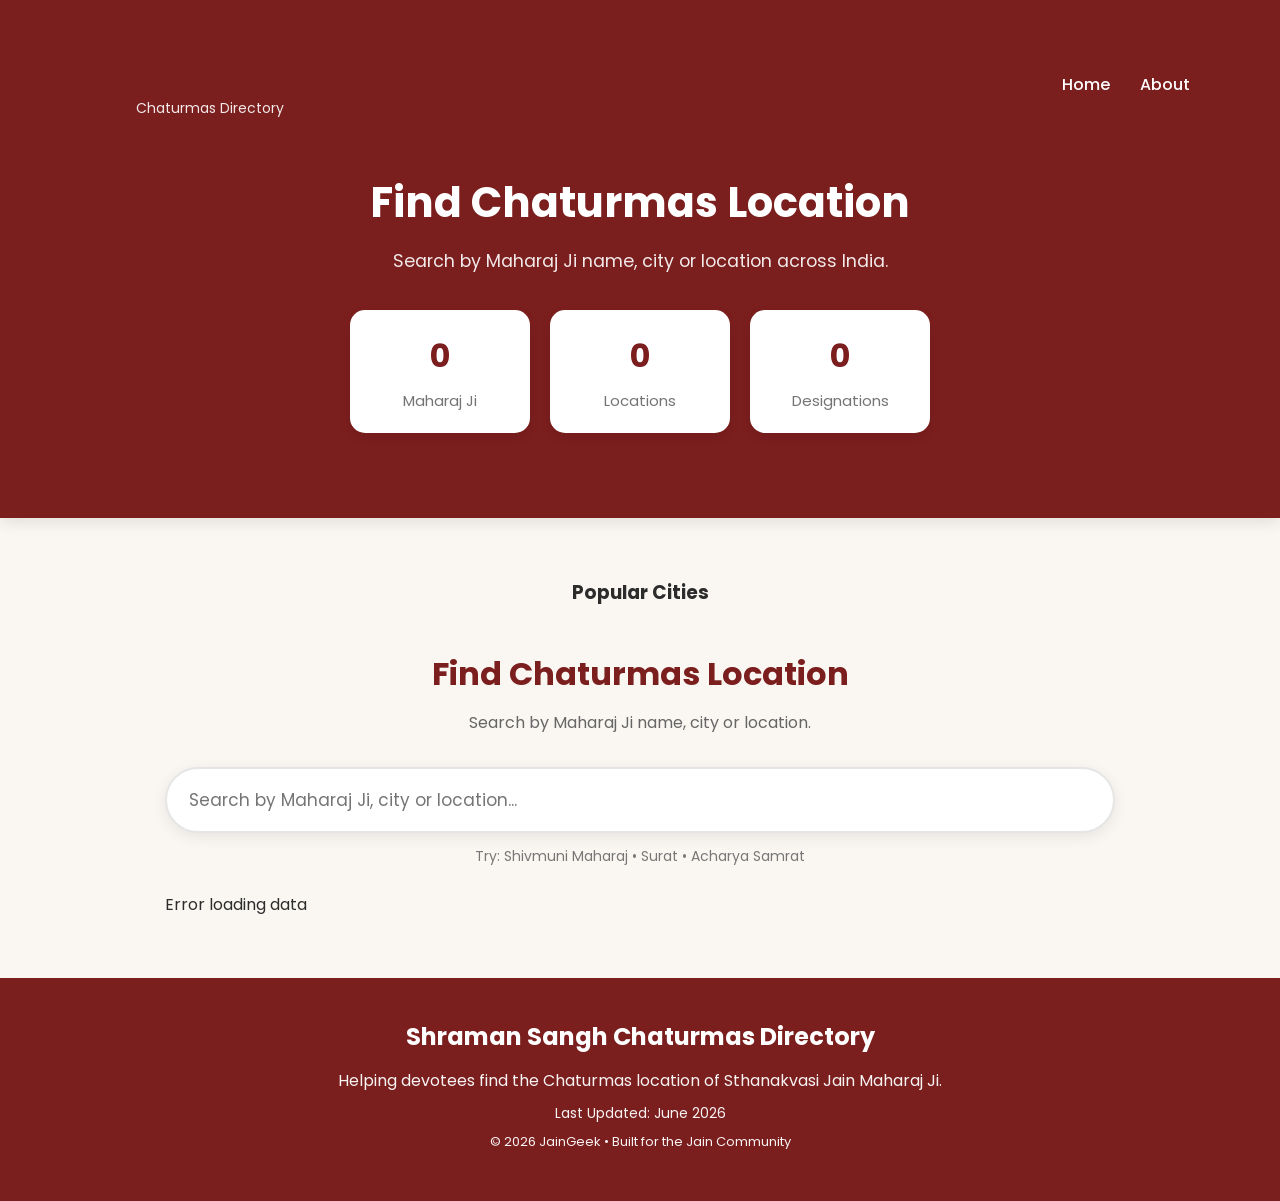
<file: index.html>
<!DOCTYPE html>
<html lang="en">
<head>
  <meta charset="UTF-8">
  <meta name="viewport" content="width=device-width, initial-scale=1.0">
  <title>Shraman Sangh Chaturmas Directory</title>
  <link rel="preconnect" href="https://fonts.googleapis.com">
<link rel="preconnect" href="https://fonts.gstatic.com" crossorigin>
<link href="https://fonts.googleapis.com/css2?family=Poppins:wght@300;400;500;600;700&display=swap" rel="stylesheet">
  <link rel="stylesheet" href="css/style.css">
  
</head>

<body>

<header>
    <nav class="navbar">
        <div class="logo">
            <h2>Shraman Sangh</h2>
            <span>Chaturmas Directory</span>
        </div>

        <ul class="nav-links">
            <li><a href="#">Home</a></li>
            <li><a href="#">About</a></li>
        </ul>
    </nav>

    <div class="hero">
        <h1>Find Chaturmas Location</h1>
        <p>Search by Maharaj Ji name, city or location across India.</p>
    </div>
    <div class="stats">

    <div class="stat-box">
        <h3 id="saintCount">0</h3>
        <p>Maharaj Ji</p>
    </div>

    <div class="stat-box">
        <h3 id="locationCount">0</h3>
        <p>Locations</p>
    </div>

    <div class="stat-box">
        <h3 id="designationCount">0</h3>
        <p>Designations</p>
    </div>

</div>

</header>

<div class="container">

    <h3>Popular Cities</h3>

<div id="popularCities" class="city-chips"></div>
  <h2>Find Chaturmas Location</h2>

  <p class="subtitle">
  Search by Maharaj Ji name, city or location.
  </p>

  <input
      type="text"
      id="searchBox"
      placeholder="Search by Maharaj Ji, city or location..."
  >
  <div id="searchSuggestions" class="suggestions"></div>
  <p class="search-hint">
      Try: Shivmuni Maharaj • Surat • Acharya Samrat
  </p>

  <p id="resultCount"></p>
  <div id="results">

    <div class="card">
      <h3>Website Under Development 🚧</h3>
      <p>Very soon you'll be able to search Maharaj Ji and view their Chaturmas location.</p>
    </div>

  </div>

</div>

<footer>
    <div class="footer-content">
        <h3>Shraman Sangh Chaturmas Directory</h3>
        <p>Helping devotees find the Chaturmas location of Sthanakvasi Jain Maharaj Ji.</p>

        <p class="update">Last Updated: June 2026</p>

        <p class="copyright">
            © 2026 JainGeek • Built for the Jain Community
        </p>
    </div>
</footer>
<script src="js/config.js"></script>
<script src="js/data.js"></script>
<script src="js/utils.js"></script>
<script src="js/stats.js"></script>
<script src="js/cities.js"></script>
<script src="js/search.js"></script>
<script src="js/render.js"></script>
<script src="js/script.js"></script>
</body>

</html>
</file>
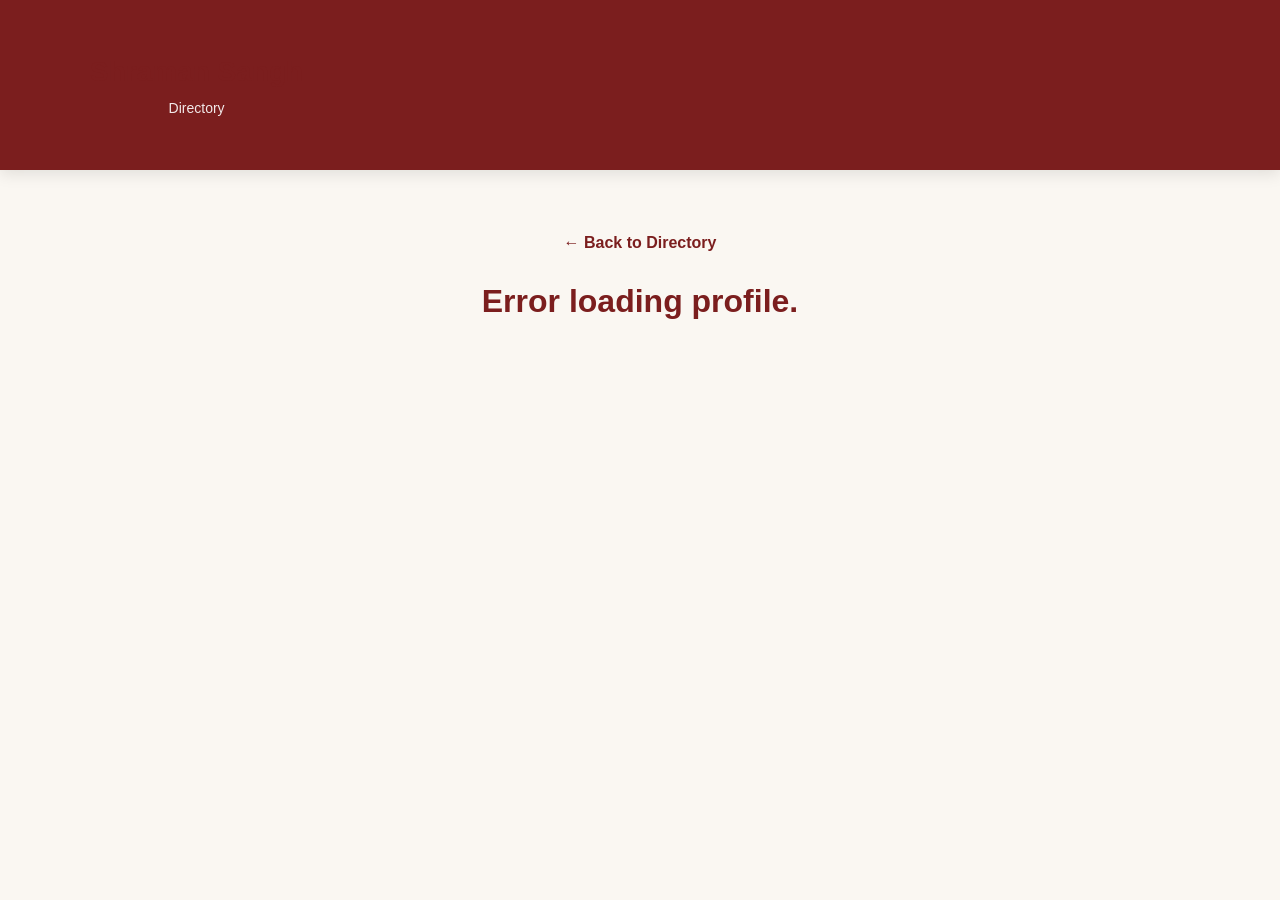
<file: maharaj.html>
<!DOCTYPE html>
<html lang="en">
<head>
    <meta charset="UTF-8">
    <meta name="viewport" content="width=device-width, initial-scale=1.0">
    <title>Maharaj Profile</title>

    <link rel="stylesheet" href="css/style.css">
</head>

<body>

<header>
    <nav class="navbar">
        <div class="logo">
            <h2>Shraman Sangh</h2>
            <span>Directory</span>
        </div>
    </nav>
</header>

<div class="container">
    <a href="index.html" class="back-btn">← Back to Directory</a>
    <div id="profile">
        <h2>Loading profile...</h2>
    </div>

</div>

<script src="js/config.js"></script>
<script src="js/data.js"></script>
<script src="js/profile.js"></script>

</body>
</html>
</file>
<file: css/style.css>
*{
      margin:0;
      padding:0;
      box-sizing:border-box;
       font-family: 'Poppins', sans-serif;
    }

    body{
    background:#FAF7F2;
    color:#2C2C2C;
    line-height:1.6;
}

   header{
    background:#7B1E1E;
    color:white;
    padding:50px 20px;
    text-align:center;
    box-shadow:0 4px 15px rgba(0,0,0,0.1);
}

header h1{
    font-size:2.6rem;
    font-weight:700;
    margin-bottom:10px;
}

header p{
    font-size:1.1rem;
    opacity:0.9;
}
.navbar{
    display:flex;
    justify-content:space-between;
    align-items:center;
    max-width:1100px;
    margin:auto;
}

.logo h2{
    margin:0;
    font-size:28px;
}

.logo span{
    font-size:14px;
    opacity:.9;
}

.nav-links{
    list-style:none;
    display:flex;
    gap:30px;
}

.nav-links a{
    color:white;
    text-decoration:none;
    font-weight:500;
}

.nav-links a:hover{
    text-decoration:underline;
}

.hero{
    margin-top:50px;
}

    .container{
    width:92%;
    max-width:950px;
    margin:60px auto;
    text-align:center;
}
h2{
    font-size:2rem;
    color:#7B1E1E;
    margin-bottom:10px;
}

    .subtitle{
    max-width:600px;
    margin:0 auto 30px;
    color:#666;
    font-size:1rem;
    line-height:1.7;
}
    
    input{
    width:100%;
    padding:18px 22px;
    font-size:17px;
    border:2px solid #E5E5E5;
    border-radius:50px;
    outline:none;
    transition:0.3s;
    background:white;
    box-shadow:0 4px 15px rgba(0,0,0,0.08);
}

  input:focus{
    border-color:#7B1E1E;
    box-shadow:0 0 0 5px rgba(123,30,30,0.12);
}

    #results{
      margin-top:25px;
      text-align:left;
    }

   .card{
    background:#fff;
    border-radius:16px;
    padding:20px;
    margin-bottom:20px;
    border-left:6px solid #7B1E1E;
    box-shadow:0 8px 24px rgba(0,0,0,.08);
    transition:.3s;
}

    .card:hover{
    transform:translateY(-5px);
    box-shadow:0 12px 30px rgba(0,0,0,.12);
}
    .card h3{
        margin-bottom: 8px;
        color: #8B0000;
    }

    .card p{
        margin: 4px 0;
        color: #333;
        font-size: 14px;
    }

    @media (max-width: 600px){

    header{
        padding: 15px;
        font-size: 14px;
    }
.navbar{
    flex-direction:column;
    gap:15px;
}

.nav-links{
    gap:20px;
}

.hero{
    margin-top:30px;
}

    .container{
        width: 95%;
        margin: 20px auto;
    }

    h2{
        font-size: 18px;
    }

    input{
        font-size: 14px;
        padding: 12px;
    }

    .card{
        padding: 12px;
        border-radius: 10px;
    }

    .card h3{
        font-size: 16px;
    }

    .card p{
        font-size: 13px;
    }
    }

.designation{
    color:#7B1E1E;
    font-weight:600;
    margin-bottom:10px;
}

.details-btn{
    margin-top:15px;
    background:#7B1E1E;
    color:#fff;
    border:none;
    padding:10px 18px;
    border-radius:8px;
    cursor:pointer;
    font-size:14px;
    transition:.3s;
}

.details-btn:hover{
    background:#5b1515;
}    

footer{
    background:#7B1E1E;
    color:white;
    margin-top:60px;
    padding:40px 20px;
    text-align:center;
}

.footer-content{
    max-width:800px;
    margin:auto;
}

.footer-content h3{
    margin-bottom:12px;
    font-size:24px;
}

.footer-content p{
    margin:8px 0;
    opacity:.95;
}

.update{
    margin-top:20px;
    font-size:14px;
    opacity:.8;
}

.copyright{
    margin-top:20px;
    font-size:13px;
    opacity:.7;
}

.search-hint{
    margin-top:12px;
    color:#777;
    font-size:14px;
    text-align:center;
}

#resultCount{
    margin:20px 0;
    color:#666;
    font-weight:500;
}

html{
    scroll-behavior:smooth;
}

body{
    animation:fadeIn .5s ease;
}

@keyframes fadeIn{
    from{
        opacity:0;
        transform:translateY(10px);
    }
    to{
        opacity:1;
        transform:translateY(0);
    }
}

mark{
    background:#FFE08A;
    color:#000;
    padding:2px 4px;
    border-radius:4px;
}

.map-btn{
    display:inline-block;
    margin-top:12px;
    padding:10px 16px;
    background:#0F9D58;
    color:white;
    text-decoration:none;
    border-radius:8px;
    font-size:14px;
    font-weight:600;
    transition:.3s;
}

.map-btn:hover{
    background:#0b7d45;
}

.stats{
    display:flex;
    justify-content:center;
    gap:20px;
    flex-wrap:wrap;
    margin:35px 0;
}

.stat-box{
    background:white;
    padding:20px;
    width:180px;
    border-radius:15px;
    box-shadow:0 4px 12px rgba(0,0,0,.08);
}

.stat-box h3{
    color:#7B1E1E;
    font-size:32px;
    margin-bottom:8px;
}

.stat-box p{
    color:#666;
    font-size:15px;
}

.filters{
    display:flex;
    justify-content:center;
    gap:10px;
    flex-wrap:wrap;
    margin:25px 0;
}

.filter-btn{
    background:white;
    border:2px solid #7B1E1E;
    color:#7B1E1E;
    padding:10px 18px;
    border-radius:30px;
    cursor:pointer;
    transition:.3s;
    font-weight:500;
}

.filter-btn:hover,
.filter-btn.active{
    background:#7B1E1E;
    color:white;
}

.back-btn{
    display:inline-block;
    margin-bottom:20px;
    text-decoration:none;
    color:#7B1E1E;
    font-weight:bold;
}

.back-btn:hover{
    text-decoration:underline;
}

.profile-card{
    background:#fff;
    max-width:700px;
    margin:auto;
    padding:30px;
    border-radius:16px;
    box-shadow:0 5px 20px rgba(0,0,0,.08);
}

.profile-photo{
    width:120px;
    height:120px;
    border-radius:50%;
    background:#eee;
    display:flex;
    align-items:center;
    justify-content:center;
    font-size:40px;
    margin:0 auto 20px;
}

.profile-card h2{
    text-align:center;
    color:#7B1E1E;
}

.profile-card h3{
    text-align:center;
    color:#666;
    margin-bottom:20px;
}

.info{
    margin:20px 0;
}

.profile-photo img{
    width:100%;
    height:100%;
    object-fit:cover;
    border-radius:50%;
}

.suggestions{
    background:#fff;
    border-radius:10px;
    box-shadow:0 4px 10px rgba(0,0,0,.08);
    margin-top:5px;
    display:none;
    overflow:hidden;
}

.suggestion-item{
    padding:12px 15px;
    cursor:pointer;
    border-bottom:1px solid #eee;
}

.suggestion-item:last-child{
    border-bottom:none;
}

.suggestion-item:hover{
    background:#f5f5f5;
}

.share-btn{
    display:block;
    width:100%;
    margin-top:15px;
    padding:12px;
    border:none;
    border-radius:8px;
    background:#1565C0;
    color:#fff;
    cursor:pointer;
    font-size:15px;
}

.share-btn:hover{
    opacity:.9;
}

.contact-box{
    display:flex;
    justify-content:space-between;
    align-items:center;
    gap:10px;
}

.contact-box button{
    padding:8px 14px;
    border:none;
    border-radius:6px;
    cursor:pointer;
    background:#7B1E1E;
    color:white;
}

.contact-actions{
    display:flex;
    gap:10px;
}

.call-btn{
    background:#2E7D32;
    color:white;
    text-decoration:none;
    padding:8px 14px;
    border-radius:6px;
}

.call-btn:hover{
    opacity:.9;
}

.related-card{
    cursor:pointer;
    transition:0.2s;
}

.related-card:hover{
    transform:translateY(-3px);
}

.city-chips{
    display:flex;
    flex-wrap:wrap;
    gap:10px;
    margin:15px 0 25px;
}

.city-chip{
    border:none;
    padding:8px 14px;
    border-radius:20px;
    cursor:pointer;
    background:#f3f3f3;
    transition:.2s;
}

.city-chip:hover{
    background:#7B1E1E;
    color:#fff;
}
</file>
